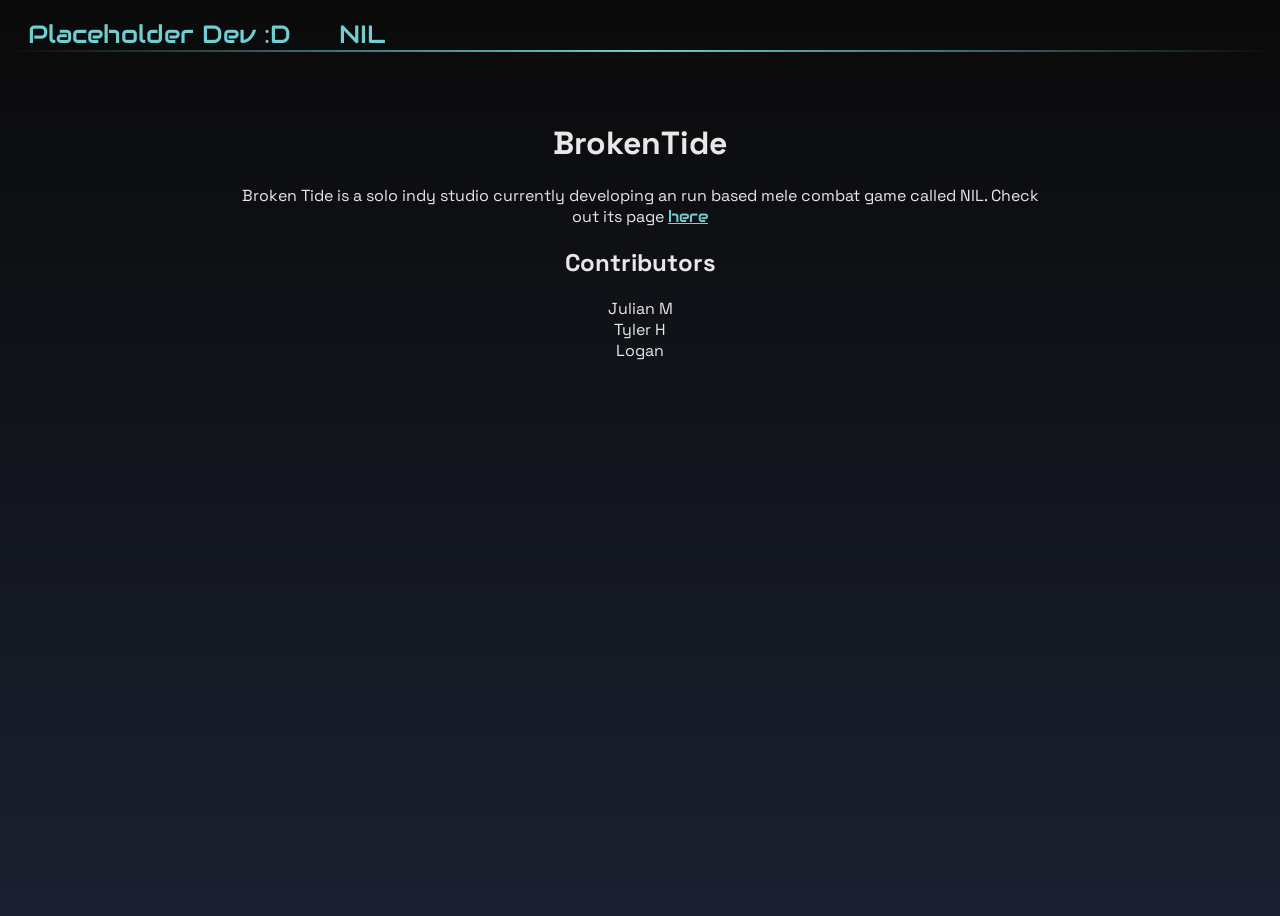
<file: index.html>
<!DOCTYPE html>
<html>
  <head>
    <link rel="preconnect" href="https://fonts.googleapis.com">
    <link rel="preconnect" href="https://fonts.gstatic.com" crossorigin>
    <link href="https://fonts.googleapis.com/css2?family=Audiowide&family=Space+Grotesk:wght@300..700&display=swap" rel="stylesheet">
    <link rel="stylesheet" href="style.css">
    <title>Placeholder Dev :D</title>
  </head>
<body>
<header><a href="index.html"> Placeholder Dev :D </a> <a href="nil.html"> NIL </a></header>
<main> 
<h1>BrokenTide</h1>
<p> Broken Tide is a solo indy studio currently developing an run based mele combat game called NIL. Check out its page <a href="nil.html">here</a>
</p>
<h2>Contributors</h2>
<ul>
  <li>Julian M</li>
  <li>Tyler H</li>
  <li>Logan</li>
</ul>
</main>
</body>


</html>
</file>
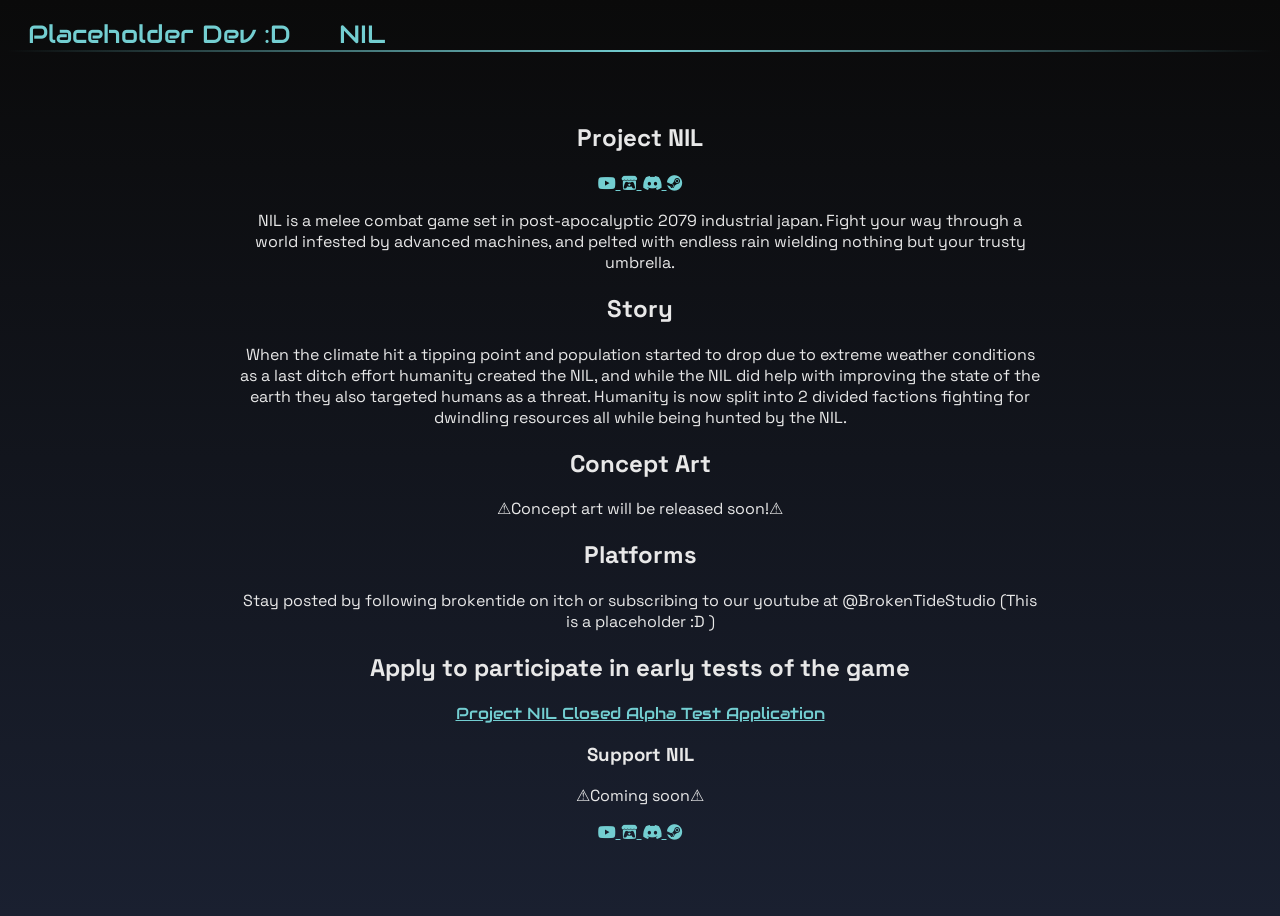
<file: nil.html>
<!DOCTYPE html>
<html>
  <head>
    <link rel="preconnect" href="https://fonts.googleapis.com">
    <link rel="preconnect" href="https://fonts.gstatic.com" crossorigin>
    <link href="https://fonts.googleapis.com/css2?family=Audiowide&family=Space+Grotesk:wght@300..700&display=swap" rel="stylesheet">
    <link rel="stylesheet" href="style.css">
    <link rel="stylesheet" href="https://cdnjs.cloudflare.com/ajax/libs/font-awesome/6.5.0/css/all.min.css">
	<title>NIL</title>
  </head>
<body>
<header><a href="index.html"> Placeholder Dev :D </a> <a href="nil.html"> NIL </a></header>
<main> 

<section>
<h1>Project NIL</h1>
<a href = "https://www.youtube.com/@BrokenTideStudio"> <i class="fa-brands fa-youtube"></i> </a>
<a href = "https://brokentide.itch.io/"> <i class="fa-brands fa-itch-io"></i> </a>
<a href = "https://discord.gg/rQaS8sK6BJ"> <i class="fa-brands fa-discord"></i> </a>
<a href = "#"> <i class="fa-brands fa-steam"></i> </a>
<p>NIL is a melee combat game set in post-apocalyptic 2079 industrial japan. Fight your way through a 	world infested by advanced machines, and pelted with endless rain wielding nothing but your trusty umbrella.</p>
</section>

<section>
<h2>Story</h2>
<p>When the climate hit a tipping point and population started to drop due to extreme weather 		conditions as a last ditch effort humanity created the NIL, and while the NIL did help with improving the state of the earth they also targeted humans as a threat. Humanity is now split into 2 divided factions fighting for dwindling resources all while being hunted by the NIL.</p>
</section>
	
<section>
<h2>Concept Art</h2>
<p>⚠Concept art will be released soon!⚠</p>
</section>

<section> 
<h2>Platforms</h2>
<p>Stay posted by following brokentide on itch or subscribing to our youtube at @BrokenTideStudio (This is a placeholder :D )
</p>
</section>

<section>
<h2>Apply to participate in early tests of the game</h2>
<a href = "https://forms.gle/ogVAezGqk4b7SvUZ6"> Project NIL Closed Alpha Test Application </a>
</section>

<section>
<h3>Support NIL</h3>
<p>⚠Coming soon⚠</p>
</section>

<section>
<a href = "https://www.youtube.com/@BrokenTideStudio"> <i class="fa-brands fa-youtube"></i> </a>
<a href = "https://brokentide.itch.io/"> <i class="fa-brands fa-itch-io"></i> </a>
<a href = "https://discord.gg/rQaS8sK6BJ"> <i class="fa-brands fa-discord"></i> </a>
<a href = "#"> <i class="fa-brands fa-steam"></i> </a>
</section>
	
</main>
</body>
</file>
<file: style.css>
header {
border-bottom: 2px solid transparent;
border-image: linear-gradient(90deg, transparent, #73ced1, transparent) 1;
padding-top: 10px;

}

header a {
text-decoration: none;
padding: 20px;
font-size: 25px;
}

body {
min-height: 100vh;
background: linear-gradient(180deg, #0a0a0a, #1a2030);
color: #e8e8e8;
font-family: "Space Grotesk", sans-serif;
}

a { 
font-family: "Audiowide", sans-serif;
color: #73ced1; 
}

h1 {
text-align: center;
}

ul { 
list-style: none; 
padding: 0; 
} 

main { 
max-width: 800px;
margin: auto;
text-align: center;
padding-top: 50px; 
}
</file>
